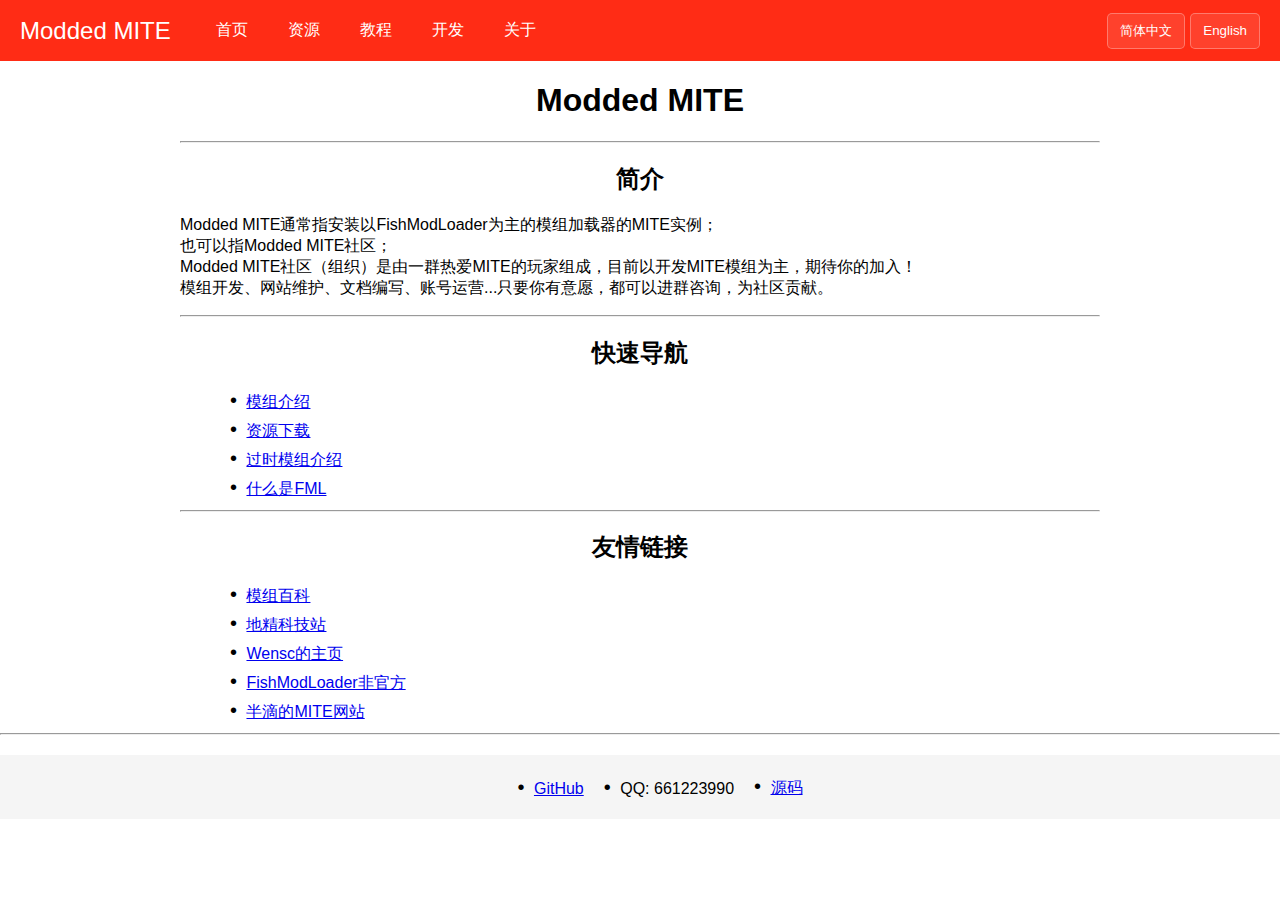
<file: index.html>
<!DOCTYPE html>
<html lang="zh">

<head>
    <meta charset="UTF-8">
    <meta name="viewport" content="width=device-width, initial-scale=1.0">
    <title>Modded MITE</title>
    <link rel="icon" href="/files/moddedmite_32x.ico" type="image/x-icon">
    <link rel="stylesheet" href="/styles.css">
    <script src="/scripts/i18n.js"></script>
</head>

<body>
    <div id="header"></div>
    
    <script>
        fetch("/pages/header.html")
            .then(response => response.text())
            .then(data => {
                document.getElementById('header').innerHTML = data;
            });
    </script>

    <div class="container">
        <div id="body"></div>
    </div>

    <script>
        fetch("/pages/homepage.html")
            .then(response => response.text())
            .then(data => {
                document.getElementById('body').innerHTML = data;
            });
    </script>

    <hr>

    <div id="footer"></div>

    <script>
        fetch("/pages/footer.html")
            .then(response => response.text())
            .then(data => {
                document.getElementById('footer').innerHTML = data;
            });
    </script>

</body>

</html>
</file>
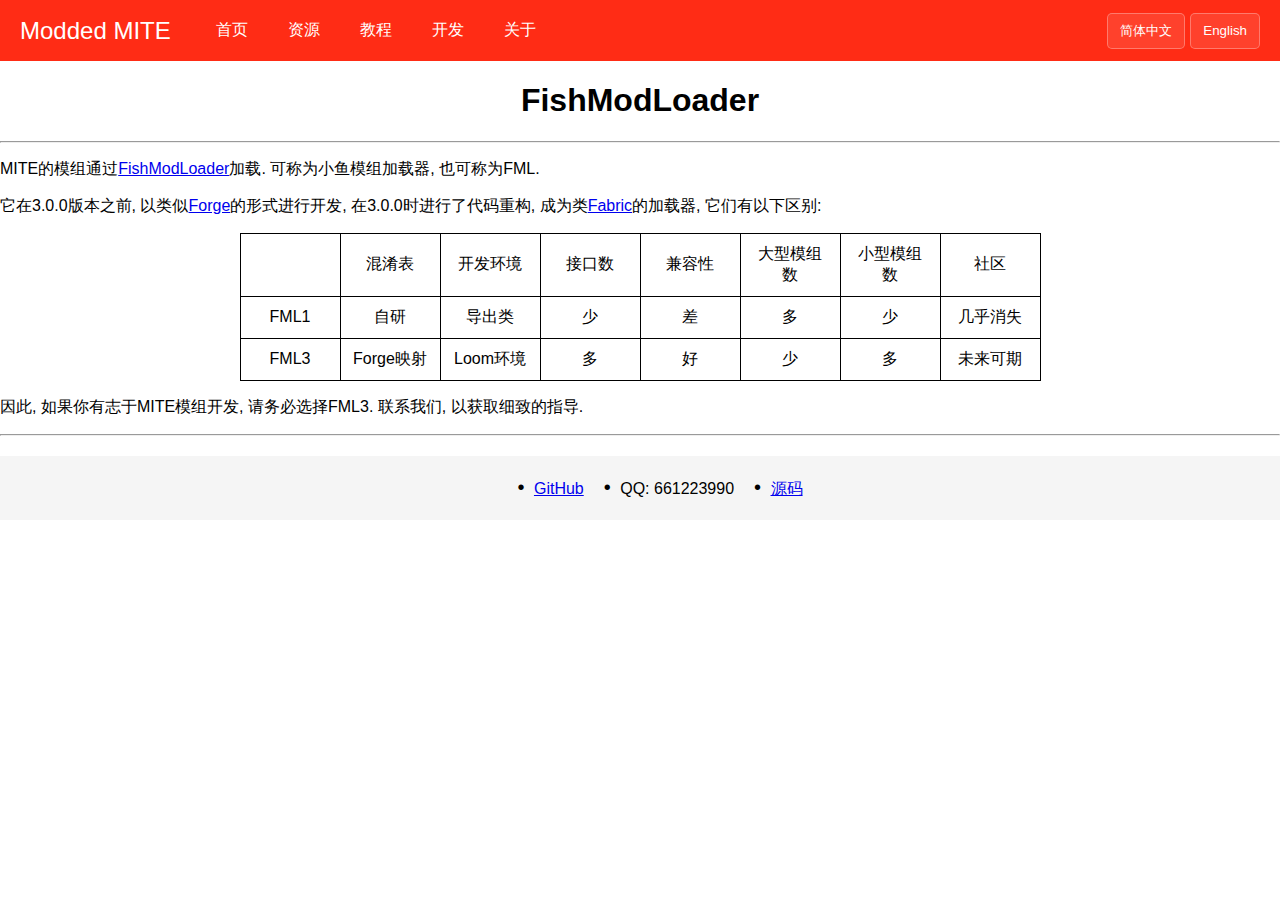
<file: pages/about-fml.html>
<!DOCTYPE html>
<html lang="en">

<head>
    <meta charset="UTF-8">
    <meta name="viewport" footer="width=device-width, initial-scale=1.0">
    <title>FishModLoader的介绍</title>
    <link rel="icon" href="/files/moddedmite_32x.ico" type="image/x-icon">
    <link rel="stylesheet" href="/styles.css">
</head>

<body>
    <div id="header"></div>
    <script>
        fetch("/pages/header.html")
            .then(response => response.text())
            .then(data => {
                document.getElementById('header').innerHTML = data;
            });
    </script>

    <h1>FishModLoader</h1>

    <hr>

    <p>
        MITE的模组通过<a href="https://github.com/XiaoYuOvO/FishModLoader">FishModLoader</a>加载. 可称为小鱼模组加载器, 也可称为FML.
    </p>

    <p>
        它在3.0.0版本之前, 以类似<a href="https://www.mcmod.cn/class/30.html">Forge</a>的形式进行开发, 在3.0.0时进行了代码重构, 成为类<a
            href="https://www.mcmod.cn/class/1411.html">Fabric</a>的加载器, 它们有以下区别:

    <table>
        <tr>
            <td></td>
            <td>混淆表</td>
            <td>开发环境</td>
            <td>接口数</td>
            <td>兼容性</td>
            <td>大型模组数</td>
            <td>小型模组数</td>
            <td>社区</td>
        </tr>
        <tr>
            <td>FML1</td>
            <td>自研</td>
            <td>导出类</td>
            <td>少</td>
            <td>差</td>
            <td>多</td>
            <td>少</td>
            <td>几乎消失</td>
        </tr>
        <tr>
            <td>FML3</td>
            <td>Forge映射</td>
            <td>Loom环境</td>
            <td>多</td>
            <td>好</td>
            <td>少</td>
            <td>多</td>
            <td>未来可期</td>
        </tr>
    </table>

    <p>
        因此, 如果你有志于MITE模组开发, 请务必选择FML3. 联系我们, 以获取细致的指导.
    </p>

    <hr>

    <div id="footer"></div>

    <script>
        fetch("/pages/footer.html")
            .then(response => response.text())
            .then(data => {
                document.getElementById('footer').innerHTML = data;
            });
    </script>
</body>

</html>
</file>
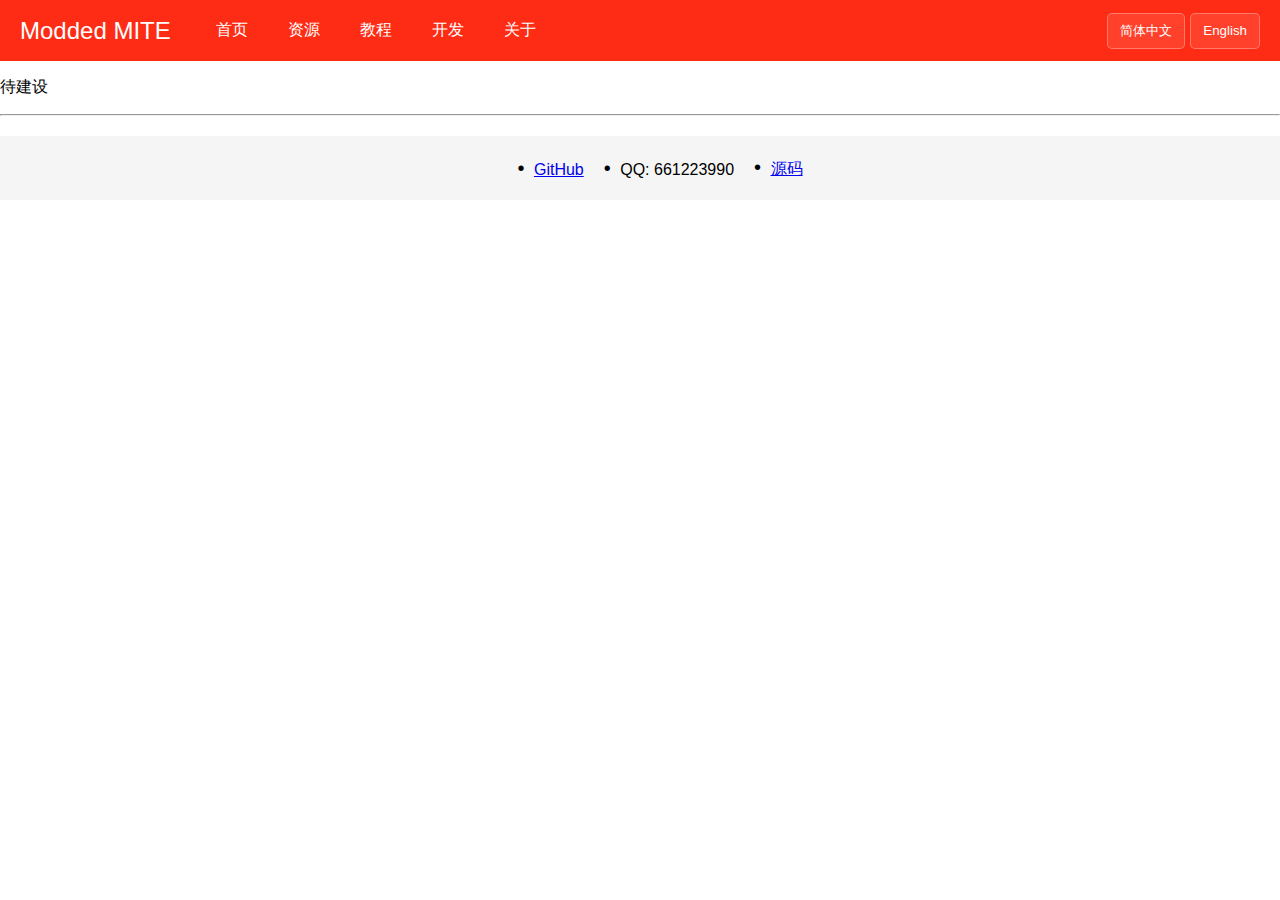
<file: pages/contact.html>
<!DOCTYPE html>
<html lang="en">

<head>
    <meta charset="UTF-8">
    <meta name="viewport" content="width=device-width, initial-scale=1.0">
    <title>关于Modded MITE社区</title>
    <link rel="icon" href="/files/moddedmite_32x.ico" type="image/x-icon">
    <link rel="stylesheet" href="/styles.css">
</head>

<body>
    <div id="header"></div>
    <script>
        fetch("/pages/header.html")
            .then(response => response.text())
            .then(data => {
                document.getElementById('header').innerHTML = data;
            });
    </script>

    <p>
        待建设
    </p>

    <hr>

    <div id="footer"></div>

    <script>
        fetch("/pages/footer.html")
            .then(response => response.text())
            .then(data => {
                document.getElementById('footer').innerHTML = data;
            });
    </script>
</body>

</html>
</file>
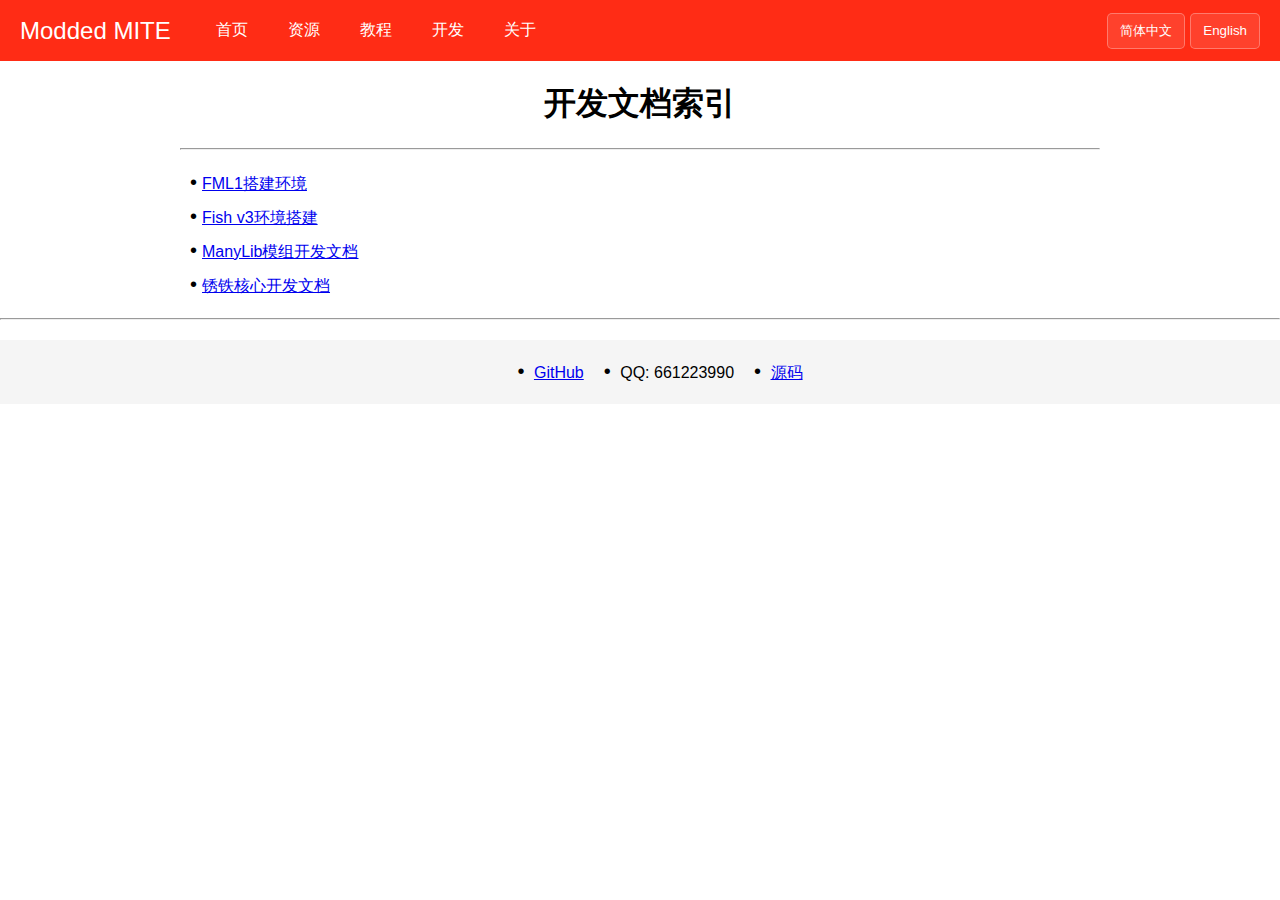
<file: pages/development.html>
<!DOCTYPE html>
<html lang="zh">

<head>
    <meta charset="UTF-8">
    <meta name="viewport" content="width=device-width, initial-scale=1.0">
    <title data-i18n="development_index">开发文档索引</title>
    <link rel="icon" href="/files/moddedmite_32x.ico" type="image/x-icon">
    <link rel="stylesheet" href="/styles.css">
    <script src="/scripts/i18n.js"></script>
    <script src="/scripts/markdown-parser.js"></script>
</head>

<body>
<div id="header"></div>
<script>
    fetch("/pages/header.html")
        .then(response => response.text())
        .then(data => {
            document.getElementById('header').innerHTML = data;
        });
</script>

<div class="container">
    <h1 data-i18n="development_index">开发文档索引</h1>
    <hr>
    <div id="development-index"></div>
    <div id="doc-content" class="markdown-content"></div>
</div>

<script>
    const docs = [
        { name: 'dev_env_fishv1', path: '/docs/dev/dev_env_fishv1.md' },
        { name: 'dev_env_fishv3', path: '/docs/dev/dev_env_fishv3.md' },
        { name: 'manylib', path: '/docs/dev/manylib.md' },
        { name: 'rusted_iron_core', path: '/docs/dev/rusted_iron_core.md' }
    ];

    let docTitles = {};

    document.addEventListener('DOMContentLoaded', async () => {
        await loadAllDocTitles();
        renderDocIndex();
    });

    async function loadAllDocTitles() {
        const titlePromises = docs.map(async (doc) => {
            try {
                const response = await fetch(doc.path);
                if (response.ok) {
                    const markdown = await response.text();
                    const title = extractTitle(markdown);
                    docTitles[doc.path] = title || doc.name;
                } else {
                    docTitles[doc.path] = doc.name;
                }
            } catch (error) {
                docTitles[doc.path] = doc.name;
            }
        });

        await Promise.all(titlePromises);
    }

    function renderDocIndex() {
        const indexContainer = document.getElementById('development-index');
        if (!indexContainer) return;

        let html = '<ul class="cases-list">';
        docs.forEach(doc => {
            const displayName = docTitles[doc.path] || doc.name;
            html += `<li><a href="#" onclick="loadDoc('${doc.path}'); return false;">${displayName}</a></li>`;
        });
        html += '</ul>';

        indexContainer.innerHTML = html;
    }

    function loadDoc(path) {
        const contentContainer = document.getElementById('doc-content');
        if (!contentContainer) return;

        contentContainer.innerHTML = '<p>Loading...</p>';

        fetch(path)
            .then(response => {
                if (!response.ok) throw new Error('Document loading failed');
                return response.text();
            })
            .then(markdown => {
                const html = parseMarkdown(markdown);
                contentContainer.innerHTML = `<hr>${html}`;
            })
            .catch(error => {
                contentContainer.innerHTML = `<p>Error: ${error.message}</p>`;
            });
    }

    function extractTitle(markdown) {
        const match = markdown.match(/^# (.*$)/m);
        if (match) {
            return match[1];
        }
        return null;
    }
</script>

<hr>

<div id="footer"></div>

<script>
    fetch("/pages/footer.html")
        .then(response => response.text())
        .then(data => {
            document.getElementById('footer').innerHTML = data;
        });
</script>
</body>

</html>
</file>
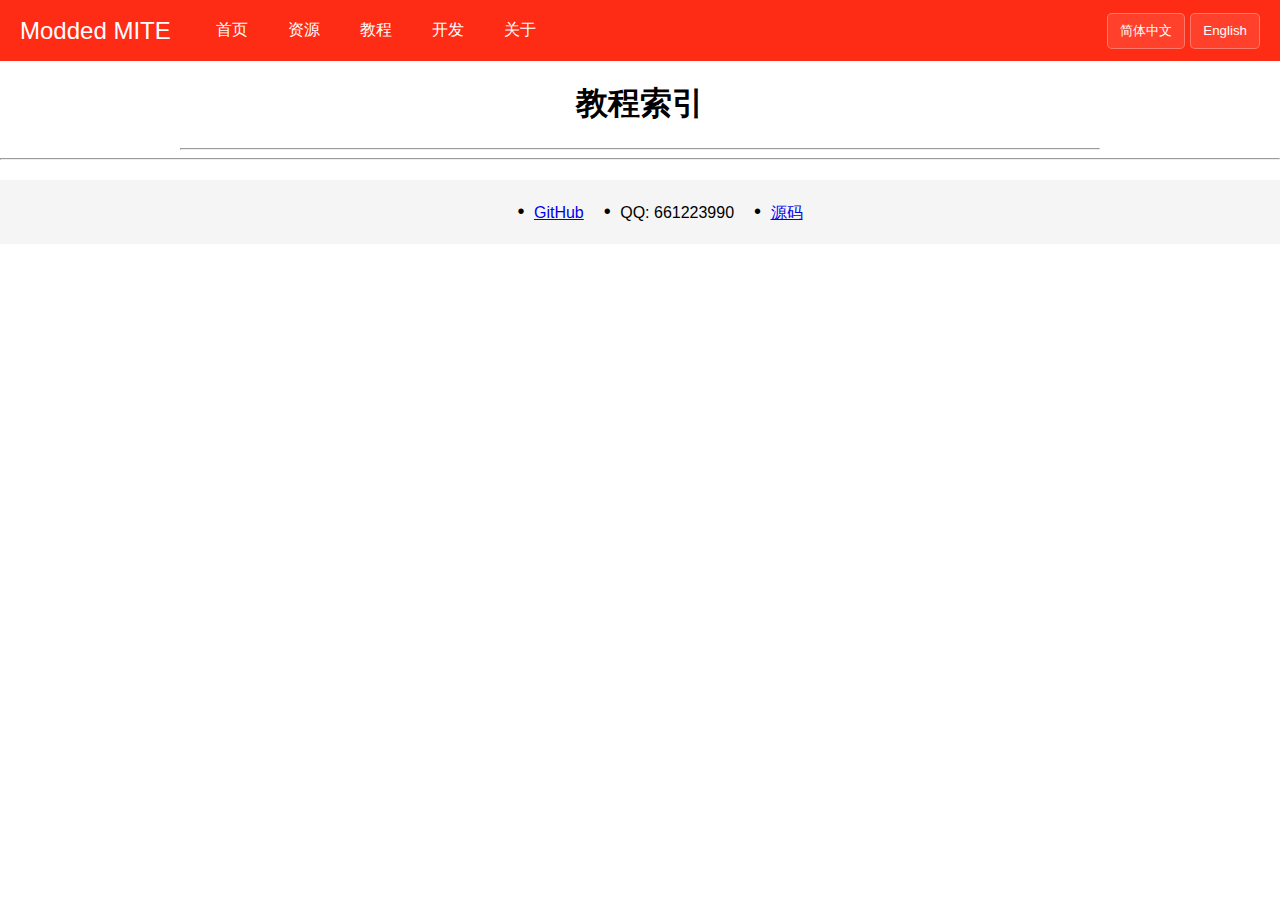
<file: pages/docs-navigation.html>
<!DOCTYPE html>
<html lang="zh">

<head>
    <meta charset="UTF-8">
    <meta name="viewport" content="width=device-width, initial-scale=1.0">
    <title data-i18n="tutorials_index">教程索引</title>
    <link rel="icon" href="/files/moddedmite_32x.ico" type="image/x-icon">
    <link rel="stylesheet" href="/styles.css">
    <script src="/scripts/i18n.js"></script>
    <script src="/scripts/markdown-parser.js"></script>
</head>

<body>
    <div id="header"></div>
    <script>
        fetch("/pages/header.html")
            .then(response => response.text())
            .then(data => {
                document.getElementById('header').innerHTML = data;
            });
    </script>

    <div class="container">
        <h1 data-i18n="tutorials_index">教程索引</h1>
        <hr>
        <div id="tutorials-index"></div>
    </div>

    <script>
        document.addEventListener('DOMContentLoaded', () => {
            renderDocIndex('tutorials', 'tutorials-index');
        });
    </script>

    <hr>

    <div id="footer"></div>

    <script>
        fetch("/pages/footer.html")
            .then(response => response.text())
            .then(data => {
                document.getElementById('footer').innerHTML = data;
            });
    </script>
</body>

</html>
</file>
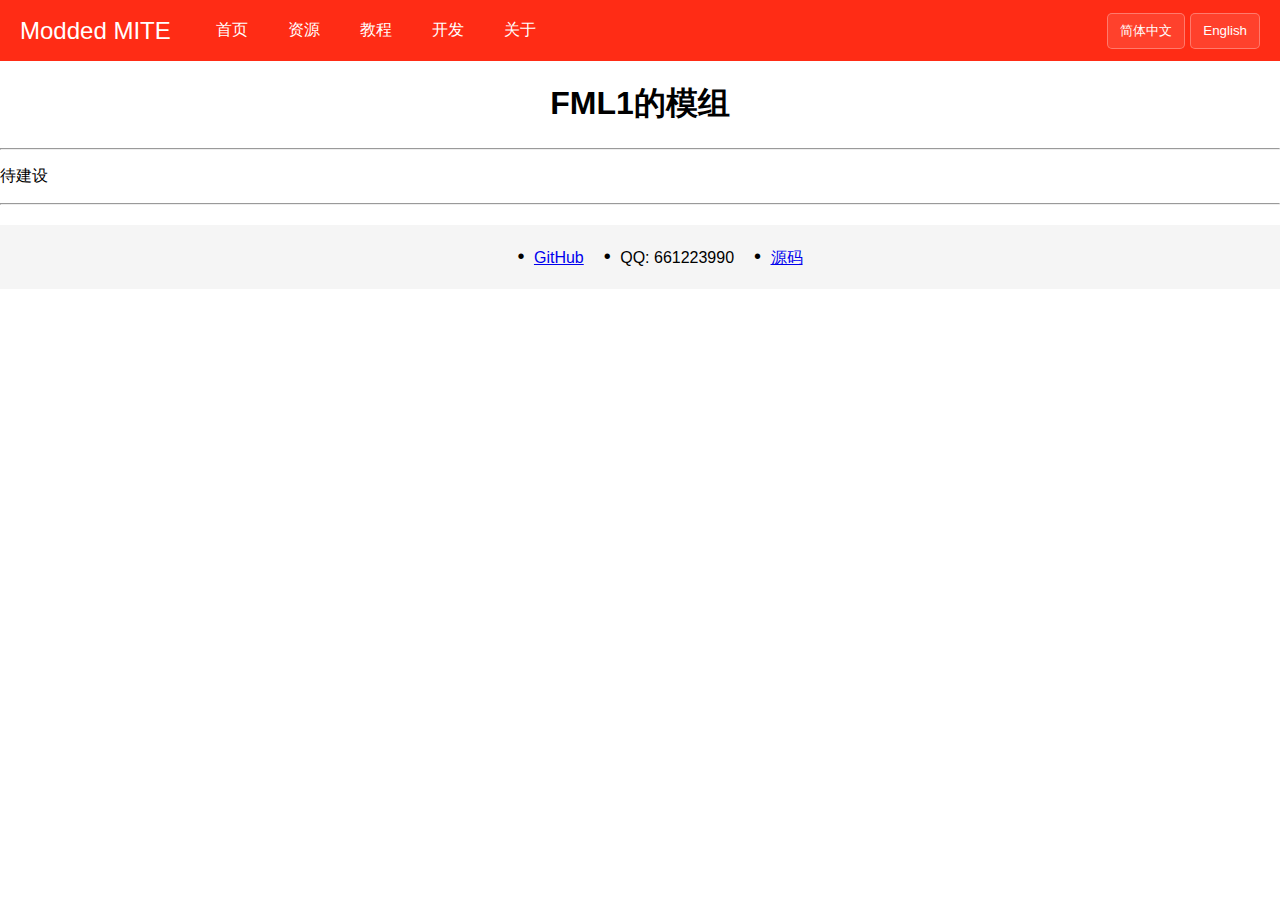
<file: pages/fml1-mods.html>
<!DOCTYPE html>
<html lang="en">

<head>
    <meta charset="UTF-8">
    <meta name="viewport" content="width=device-width, initial-scale=1.0">
    <title>FML1的模组</title>
    <link rel="icon" href="/files/moddedmite_32x.ico" type="image/x-icon">
    <link rel="stylesheet" href="/styles.css">
</head>

<body>
    <div id="header"></div>
    <script>
        fetch("/pages/header.html")
            .then(response => response.text())
            .then(data => {
                document.getElementById('header').innerHTML = data;
            });
    </script>
    
    <h1>FML1的模组</h1>

    <hr>

    <p>
        待建设
    </p>

    <hr>

    <div id="footer"></div>

    <script>
        fetch("/pages/footer.html")
            .then(response => response.text())
            .then(data => {
                document.getElementById('footer').innerHTML = data;
            });
    </script>
</body>

</html>
</file>
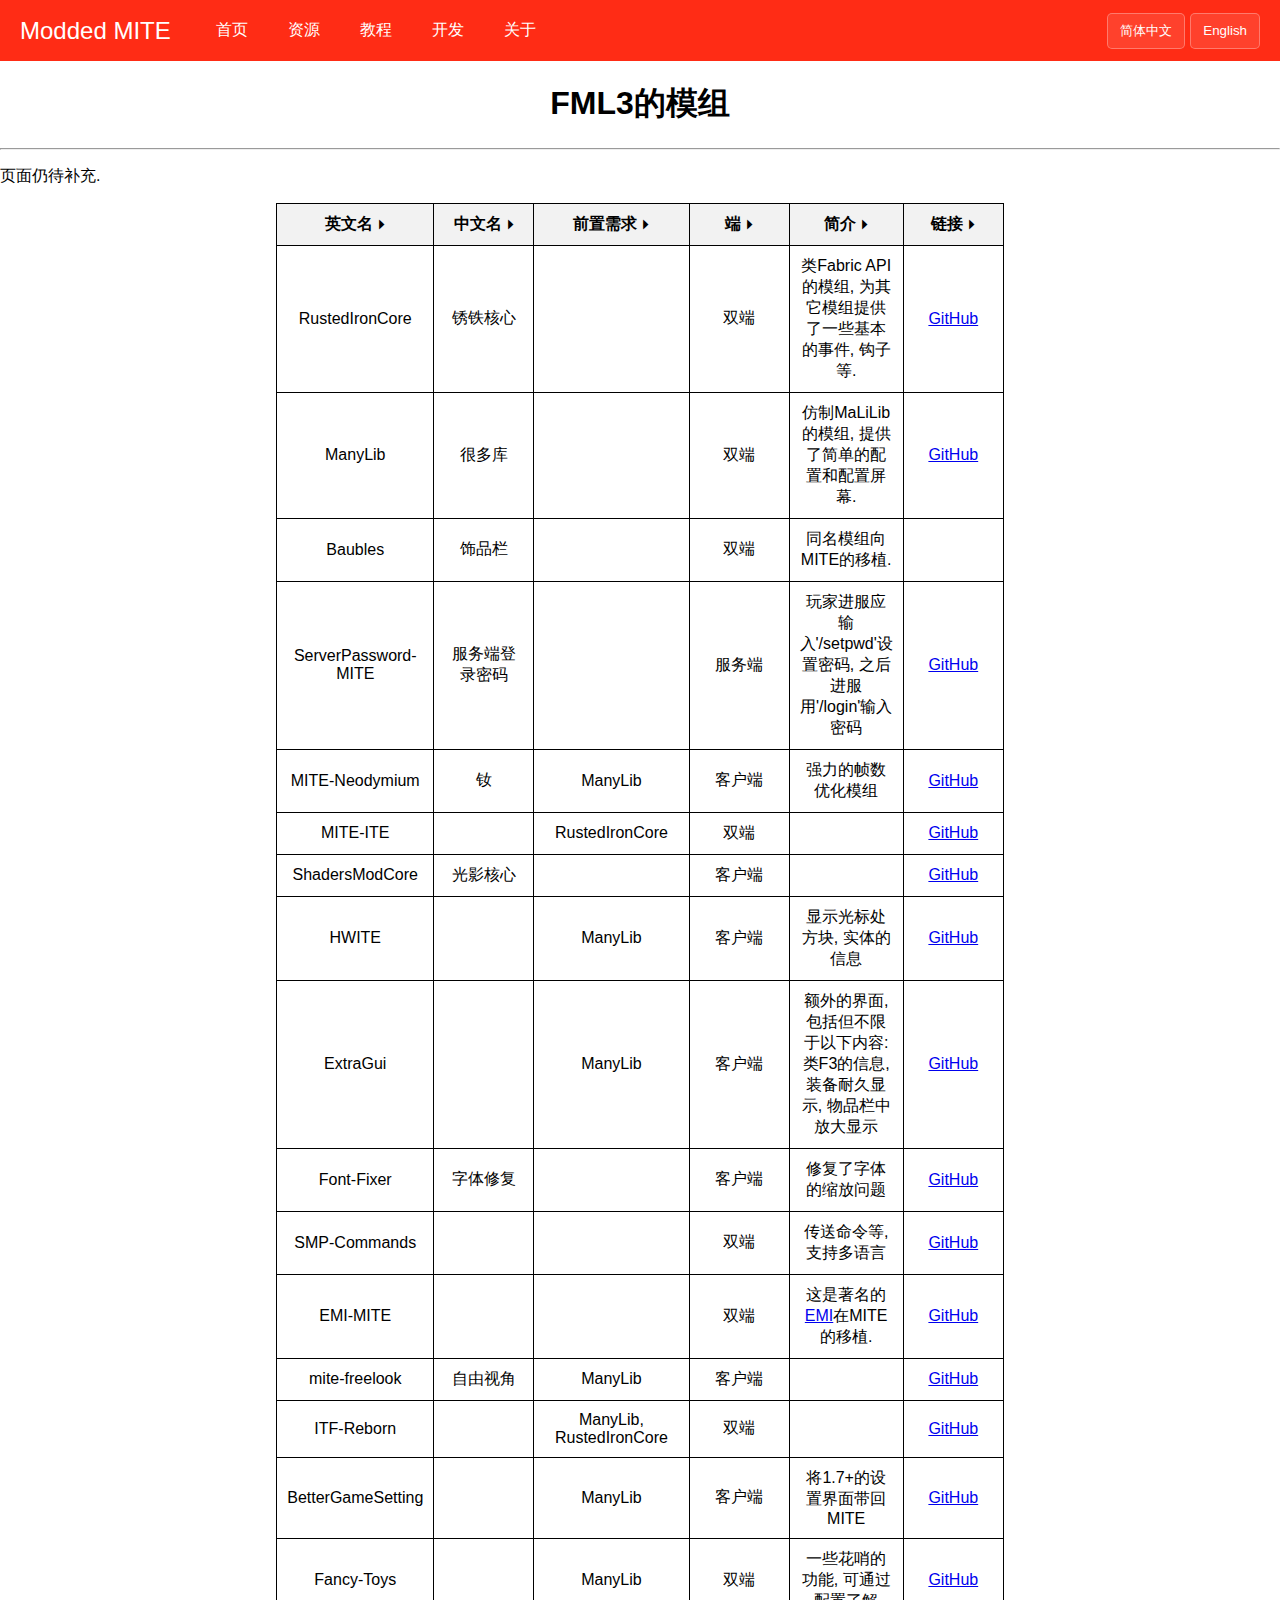
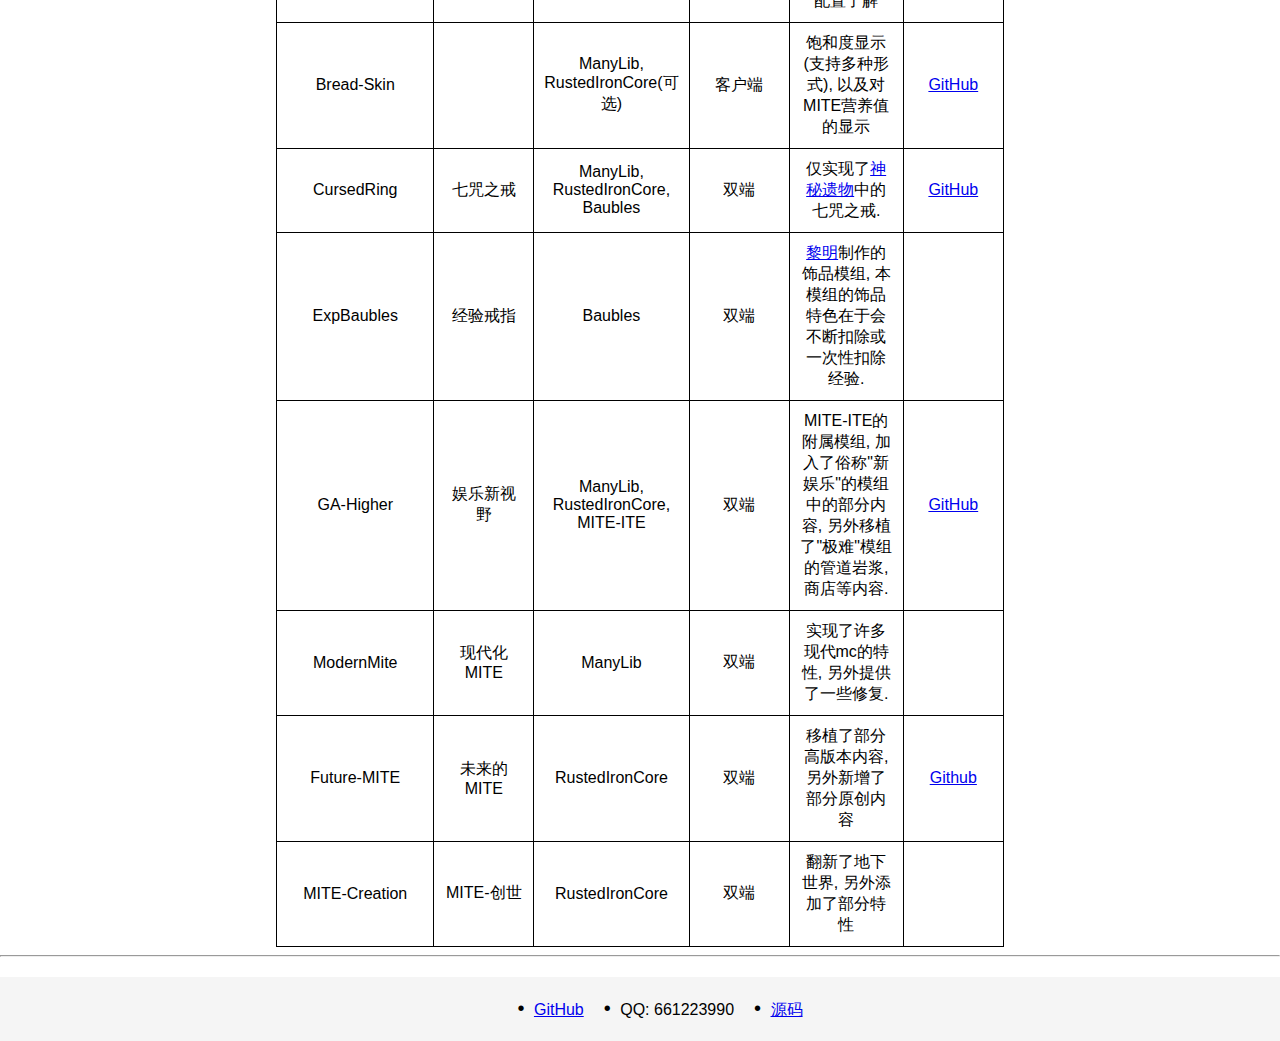
<file: pages/fml3-mods.html>
<!DOCTYPE html>
<html lang="en">

<head>
    <meta charset="UTF-8">
    <meta name="viewport" content="width=device-width, initial-scale=1.0">
    <title>FML3的模组</title>
    <link rel="icon" href="/files/moddedmite_32x.ico" type="image/x-icon">
    <link rel="stylesheet" href="/styles.css">
</head>

<body>
    <div id="header"></div>
    <script>
        fetch("/pages/header.html")
            .then(response => response.text())
            .then(data => {
                document.getElementById('header').innerHTML = data;
            });
    </script>
    <h1>FML3的模组</h1>

    <hr>

    <p>

        页面仍待补充.

    </p>

    <table id="modTable">
        <thead>
            <tr>
                <th onclick="sortTable(0)">英文名<span class="sort-indicator" id="sort-indicator-0">⏵</span>
                    <span class="tooltip">排序</span>
                </th>
                <th onclick="sortTable(1)">中文名<span class="sort-indicator" id="sort-indicator-1">⏵</span>
                    <span class="tooltip">排序</span>
                </th>
                <th onclick="sortTable(2)">前置需求<span class="sort-indicator" id="sort-indicator-2">⏵</span>
                    <span class="tooltip">排序</span>
                </th>
                <th onclick="sortTable(3)">端<span class="sort-indicator" id="sort-indicator-3">⏵</span>
                    <span class="tooltip">排序</span>
                </th>
                <th onclick="sortTable(4)">简介<span class="sort-indicator" id="sort-indicator-4">⏵</span>
                    <span class="tooltip">排序</span>
                </th>
                <th onclick="sortTable(5)">链接<span class="sort-indicator" id="sort-indicator-5">⏵</span>
                    <span class="tooltip">排序</span>
                </th>
            </tr>
        </thead>
        <tbody>
            <tr>
                <td>RustedIronCore</td>
                <td>锈铁核心</td>
                <td></td>
                <td>双端</td>
                <td>类Fabric API的模组, 为其它模组提供了一些基本的事件, 钩子等.</td>
                <td><a href="https://github.com/MinecraftIsTooEasy/RustedIronCore">GitHub</a></td>
            </tr>
            <tr>
                <td>ManyLib</td>
                <td>很多库</td>
                <td></td>
                <td>双端</td>
                <td>仿制MaLiLib的模组, 提供了简单的配置和配置屏幕.</td>
                <td><a href="https://github.com/MinecraftIsTooEasy/ManyLib">GitHub</a></td>
            </tr>
            <tr>
                <td>Baubles</td>
                <td>饰品栏</td>
                <td></td>
                <td>双端</td>
                <td>同名模组向MITE的移植.</td>
                <td></td>
            </tr>
            <tr>
                <td>ServerPassword-MITE</td>
                <td>服务端登录密码</td>
                <td></td>
                <td>服务端</td>
                <td>玩家进服应输入'/setpwd'设置密码, 之后进服用'/login'输入密码</td>
                <td><a href="https://github.com/MinecraftIsTooEasy/ServerPassword-MITE">GitHub</a></td>
            </tr>
            <tr>
                <td>MITE-Neodymium</td>
                <td>钕</td>
                <td>ManyLib</td>
                <td>客户端</td>
                <td>强力的帧数优化模组</td>
                <td><a href="https://github.com/MinecraftIsTooEasy/MITE-Neodymium">GitHub</a></td>
            </tr>
            <tr>
                <td>MITE-ITE</td>
                <td></td>
                <td>RustedIronCore</td>
                <td>双端</td>
                <td></td>
                <td><a href="https://github.com/MinecraftIsTooEasy/MITE-ITE">GitHub</a></td>
            </tr>
            <tr>
                <td>ShadersModCore</td>
                <td>光影核心</td>
                <td></td>
                <td>客户端</td>
                <td></td>
                <td><a href="https://github.com/MinecraftIsTooEasy/ShadersModCore">GitHub</a></td>
            </tr>
            <tr>
                <td>HWITE</td>
                <td></td>
                <td>ManyLib</td>
                <td>客户端</td>
                <td>显示光标处方块, 实体的信息</td>
                <td><a href="https://github.com/MinecraftIsTooEasy/HWITE">GitHub</a></td>
            </tr>
            <tr>
                <td>ExtraGui</td>
                <td></td>
                <td>ManyLib</td>
                <td>客户端</td>
                <td>额外的界面, 包括但不限于以下内容: 类F3的信息, 装备耐久显示, 物品栏中放大显示</td>
                <td><a href="https://github.com/MinecraftIsTooEasy/ExtraGui">GitHub</a></td>
            </tr>
            <tr>
                <td>Font-Fixer</td>
                <td>字体修复</td>
                <td></td>
                <td>客户端</td>
                <td>修复了字体的缩放问题</td>
                <td><a href="https://github.com/MinecraftIsTooEasy/Font-Fixer">GitHub</a></td>
            </tr>
            <tr>
                <td>SMP-Commands</td>
                <td></td>
                <td></td>
                <td>双端</td>
                <td>传送命令等, 支持多语言</td>
                <td><a href="https://github.com/MinecraftIsTooEasy/SMP-Commands">GitHub</a></td>
            </tr>
            <tr>
                <td>EMI-MITE</td>
                <td></td>
                <td></td>
                <td>双端</td>
                <td>这是著名的<a href="https://www.mcmod.cn/class/6630.html">EMI</a>在MITE的移植.</td>
                <td><a href="https://github.com/MinecraftIsTooEasy/EMI-MITE">GitHub</a></td>
            </tr>
            <tr>
                <td>mite-freelook</td>
                <td>自由视角</td>
                <td>ManyLib</td>
                <td>客户端</td>
                <td></td>
                <td><a href="https://github.com/MinecraftIsTooEasy/mite-freelook">GitHub</a></td>
            </tr>
            <tr>
                <td>ITF-Reborn</td>
                <td></td>
                <td>ManyLib, RustedIronCore</td>
                <td>双端</td>
                <td></td>
                <td><a href="https://github.com/MinecraftIsTooEasy/ITF-Reborn">GitHub</a></td>
            </tr>
            <tr>
                <td>BetterGameSetting</td>
                <td></td>
                <td>ManyLib</td>
                <td>客户端</td>
                <td>将1.7+的设置界面带回MITE</td>
                <td><a href="https://github.com/MinecraftIsTooEasy/BetterGameSetting">GitHub</a></td>
            </tr>
            <tr>
                <td>Fancy-Toys</td>
                <td></td>
                <td>ManyLib</td>
                <td>双端</td>
                <td>一些花哨的功能, 可通过配置了解</td>
                <td><a href="https://github.com/MinecraftIsTooEasy/Fancy-Toys">GitHub</a></td>
            </tr>
            <tr>
                <td>Bread-Skin</td>
                <td></td>
                <td>ManyLib, RustedIronCore(可选)</td>
                <td>客户端</td>
                <td>饱和度显示(支持多种形式), 以及对MITE营养值的显示</td>
                <td><a href="https://github.com/MinecraftIsTooEasy/Bread-Skin">GitHub</a></td>
            </tr>
            <tr>
                <td>CursedRing</td>
                <td>七咒之戒</td>
                <td>ManyLib, RustedIronCore, Baubles</td>
                <td>双端</td>
                <td>仅实现了<a href="https://www.mcmod.cn/class/2239.html">神秘遗物</a>中的七咒之戒.</td>
                <td><a href="https://github.com/MinecraftIsTooEasy/CursedRing">GitHub</a></td>
            </tr>
            <tr>
                <td>ExpBaubles</td>
                <td>经验戒指</td>
                <td>Baubles</td>
                <td>双端</td>
                <td><a href="https://github.com/limingzxc">黎明</a>制作的饰品模组, 本模组的饰品特色在于会不断扣除或一次性扣除经验.</td>
                <td></td>
            </tr>
            <tr>
                <td>GA-Higher</td>
                <td>娱乐新视野</td>
                <td>ManyLib, RustedIronCore, MITE-ITE</td>
                <td>双端</td>
                <td>MITE-ITE的附属模组, 加入了俗称"新娱乐"的模组中的部分内容, 另外移植了"极难"模组的管道岩浆, 商店等内容.</td>
                <td><a href="https://github.com/MinecraftIsTooEasy/GA-Higher">GitHub</a></td>
            </tr>
            <tr>
                <td>ModernMite</td>
                <td>现代化MITE</td>
                <td>ManyLib</td>
                <td>双端</td>
                <td>实现了许多现代mc的特性, 另外提供了一些修复.</td>
                <td></td>
            </tr>
            <tr>
                <td>Future-MITE</td>
                <td>未来的MITE</td>
                <td>RustedIronCore</td>
                <td>双端</td>
                <td>移植了部分高版本内容, 另外新增了部分原创内容</td>
                <td><a href="https://github.com/Fly6ird/Future-MITE">Github</a></td>
            </tr>
            <tr>
                <td>MITE-Creation</td>
                <td>MITE-创世</td>
                <td>RustedIronCore</td>
                <td>双端</td>
                <td>翻新了地下世界, 另外添加了部分特性</td>
                <td></td>
            </tr>
        </tbody>
    </table>

    <script>
        let currentSortColumn = -1; // 当前排序的列索引
        let currentSortOrder = 'none'; // 当前排序顺序

        const table = document.getElementById("modTable");
        const originalRows = Array.from(table.rows).slice(1);

        function sortTable(columnIndex) {
            const rows = Array.from(table.rows).slice(1);

            // 检查当前列是否是已排序列
            if (currentSortColumn === columnIndex) {
                // 如果是已排序列，检查当前排序顺序
                if (currentSortOrder === 'asc') {
                    // 当前是升序，切换到降序
                    currentSortOrder = 'desc';
                } else if (currentSortOrder === 'desc') {
                    // 当前是降序，恢复原始顺序
                    currentSortOrder = 'none';
                } else if (currentSortOrder === 'none') {
                    currentSortOrder = 'asc';
                }
            } else {
                // 如果是新的列，设置为升序
                currentSortColumn = columnIndex;
                currentSortOrder = 'asc';
            }

            // 排序逻辑
            if (currentSortOrder === 'asc') {
                rows.sort((rowA, rowB) => {
                    const cellA = rowA.cells[columnIndex].innerText;
                    const cellB = rowB.cells[columnIndex].innerText;

                    return cellA.localeCompare(cellB); // 字符串排序

                });
            } else if (currentSortOrder === 'desc') {
                rows.sort((rowA, rowB) => {
                    const cellA = rowA.cells[columnIndex].innerText;
                    const cellB = rowB.cells[columnIndex].innerText;

                    return cellB.localeCompare(cellA); // 字符串排序

                });
            } else if (currentSortOrder === 'none') {
                // TODO 恢复原顺序
            }

            // 更新表格
            rows.forEach(row => table.tBodies[0].appendChild(row));

            // 更新排序指示器
            updateSortIndicators();
        }

        function updateSortIndicators() {
            const indicators = document.querySelectorAll('.sort-indicator');
            indicators.forEach((indicator, index) => {
                if (index === currentSortColumn) {// 当前排序列
                    switch (currentSortOrder) {
                        case 'asc':
                            indicator.innerHTML = '▲';
                            break;
                        case 'desc':
                            indicator.innerHTML = '▼';
                            break;
                        default:
                            indicator.innerHTML = '⏵';
                    }
                } else {
                    indicator.innerHTML = '⏵'; // 其他列的复合符号
                }
            });
        }
    </script>

    <hr>

    <div id="footer"></div>

    <script>
        fetch("/pages/footer.html")
            .then(response => response.text())
            .then(data => {
                document.getElementById('footer').innerHTML = data;
            });
    </script>
</body>

</html>
</file>
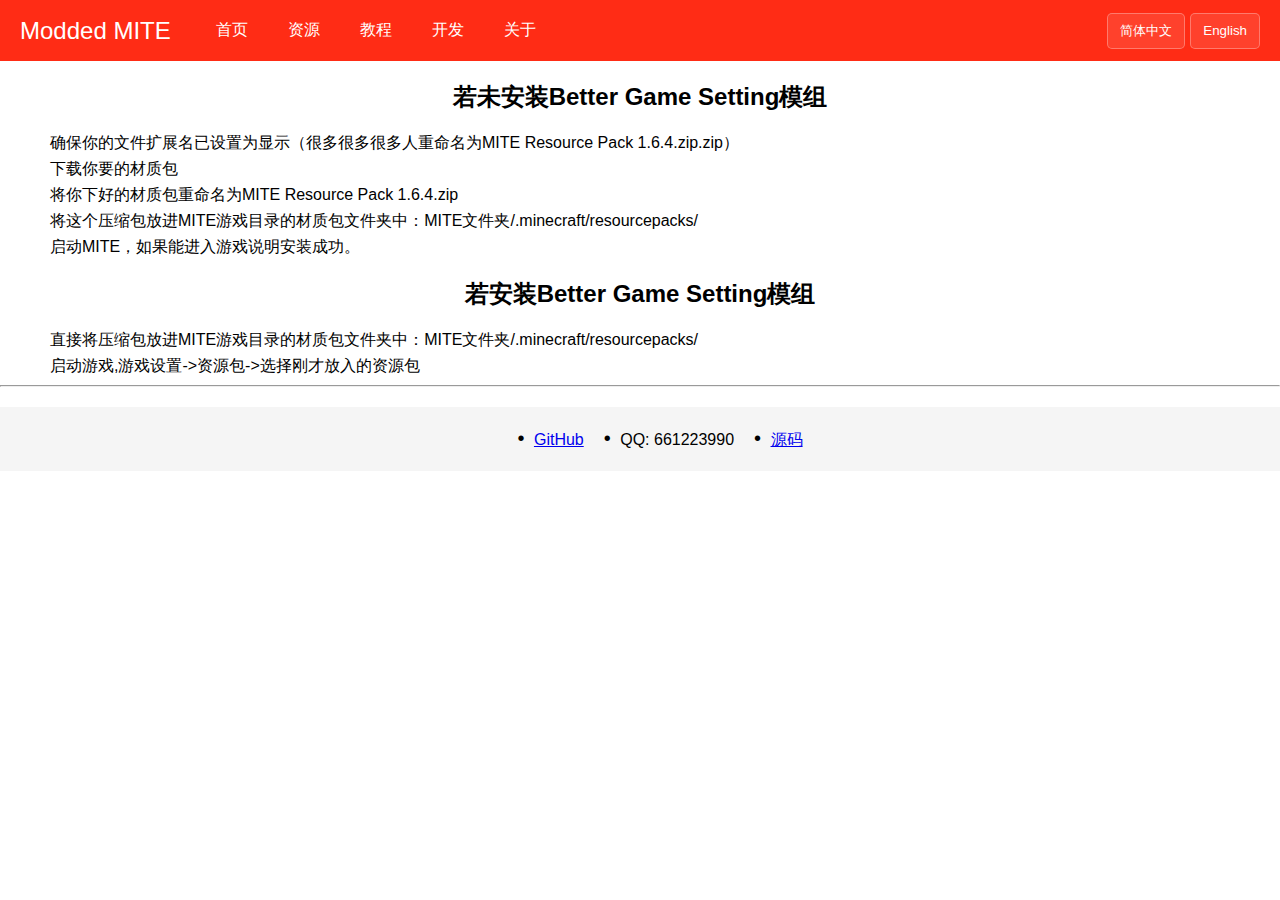
<file: pages/resource-pack-usage.html>
<!DOCTYPE html>
<html lang="en">

<head>
    <meta charset="UTF-8">
    <meta name="viewport" content="width=device-width, initial-scale=1.0">
    <title>MITE资源包使用方式</title>
    <link rel="icon" href="/files/moddedmite_32x.ico" type="image/x-icon">
    <link rel="stylesheet" href="/styles.css">
</head>

<body>
    <div id="header"></div>
    <script>
        fetch("/pages/header.html")
            .then(response => response.text())
            .then(data => {
                document.getElementById('header').innerHTML = data;
            });
    </script>

    <h2>
        若未安装Better Game Setting模组
    </h2>


    <ol class="enumeration-list">
        <li>确保你的文件扩展名已设置为显示（很多很多很多人重命名为MITE Resource Pack 1.6.4.zip.zip）</li>
        <li>下载你要的材质包</li>
        <li>将你下好的材质包重命名为MITE Resource Pack 1.6.4.zip</li>
        <li>将这个压缩包放进MITE游戏目录的材质包文件夹中：MITE文件夹/.minecraft/resourcepacks/</li>
        <li>启动MITE，如果能进入游戏说明安装成功。</li>
    </ol>

    <h2>
        若安装Better Game Setting模组
    </h2>

    <ol class="enumeration-list">
        <li>直接将压缩包放进MITE游戏目录的材质包文件夹中：MITE文件夹/.minecraft/resourcepacks/</li>
        <li>启动游戏,游戏设置->资源包->选择刚才放入的资源包</li>
    </ol>

    <hr>

    <div id="footer"></div>

    <script>
        fetch("/pages/footer.html")
            .then(response => response.text())
            .then(data => {
                document.getElementById('footer').innerHTML = data;
            });
    </script>
</body>

</html>
</file>
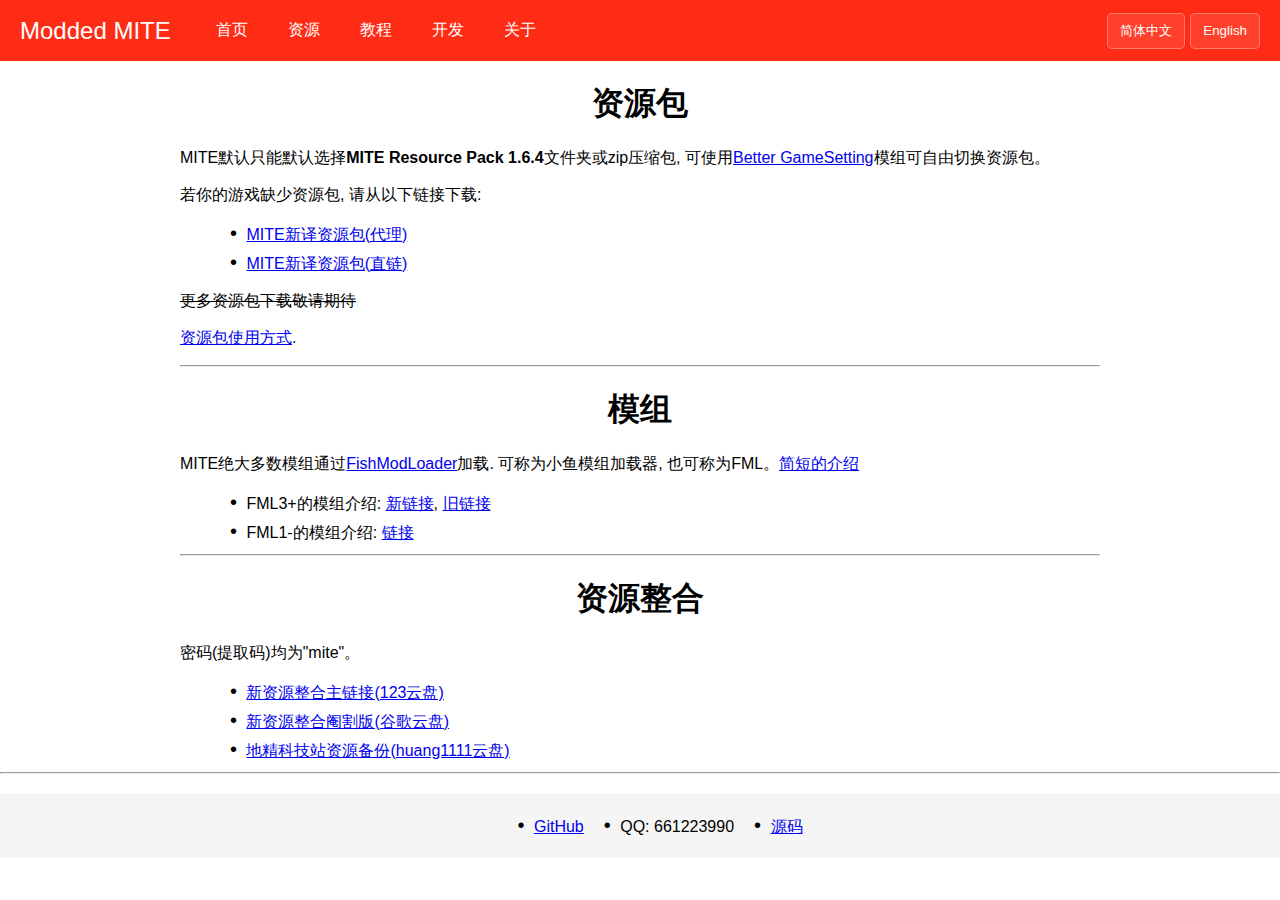
<file: pages/resource.html>
<!DOCTYPE html>
<html lang="zh">

<head>
    <meta charset="UTF-8">
    <meta name="viewport" content="width=device-width, initial-scale=1.0">
    <title data-i18n="resources_index">资源导航</title>
    <link rel="icon" href="/files/moddedmite_32x.ico" type="image/x-icon">
    <link rel="stylesheet" href="/styles.css">
    <script src="/scripts/i18n.js"></script>
</head>

<body>
    <div id="header"></div>
    <script>
        fetch("/pages/header.html")
            .then(response => response.text())
            .then(data => {
                document.getElementById('header').innerHTML = data;
            });
    </script>

    <div class="container">
        <h1 data-i18n="resource_packs">资源包</h1>

        <p data-i18n="resource_pack_desc">
            MITE默认只能默认选择<b>MITE Resource Pack 1.6.4</b>文件夹或zip压缩包, 可使用<a href="https://github.com/MinecraftIsTooEasy/BetterGameSetting">Better
            GameSetting</a>模组可自由切换资源包.
        </p>

        <p data-i18n="download_resource_pack">
            若你的游戏缺少资源包, 请从以下链接下载:
        </p>

        <ul class="inline-cases-list">
            <li>
                <a href="https://cdn.jsdelivr.net/gh/MinecraftIsTooEasy/minecraftistooeasy.github.io@main/files/resourcepacks/%5B16x%5DMITE%E6%96%B0%E8%AF%91%E5%8E%9F%E7%89%88%E8%B5%84%E6%BA%90%E5%8C%85.zip" data-i18n="mite_translated_pack_proxy">
                MITE新译资源包(代理)
            </a>
            </li>
            <li>
                <a href="/files/resourcepacks/%5B16x%5DMITE%E6%96%B0%E8%AF%91%E5%8E%9F%E7%89%88%E8%B5%84%E6%BA%90%E5%8C%85.zip" data-i18n="mite_translated_pack_direct">
                MITE新译资源包(直链)
            </a>
            </li>
        </ul>

        <p><s data-i18n="more_packs_coming">
            更多资源包下载敬请期待
        </s></p>

        <p>
            <a href="/pages/resource-pack-usage.html" data-i18n="resource_pack_usage">资源包使用方式</a>.
        </p>

        <hr>

        <h1 data-i18n="mods">模组</h1>

        <p data-i18n="mods_desc">
            MITE绝大多数模组通过<a href="https://github.com/XiaoYuOvO/FishModLoader">FishModLoader</a>加载. 可称为小鱼模组加载器, 也可称为FML.
            <a href="/pages/about-fml.html" data-i18n="what_is_fml">简短的介绍</a>
        </p>

        <ul class="inline-cases-list">
            <li>
                <span data-i18n="fml3_mods_intro">FML3+的模组介绍:</span> <a href="https://www.kdocs.cn/l/cabc4n66CYbJ" data-i18n="new_link">新链接</a>, <a href="/pages/fml3-mods.html" data-i18n="old_link">旧链接</a>
            </li>
            <li>
                <span data-i18n="fml1_mods_intro">FML1-的模组介绍:</span> <a href="pages/fml1-mods.html" data-i18n="link">链接</a>
            </li>
        </ul>

        <hr>

        <h1 data-i18n="resource_bundles">资源整合</h1>

        <p data-i18n="password_note">密码(提取码)均为"mite".</p>

        <ul class="inline-cases-list">
            <li>
                <a href="https://www.123pan.com/s/ql9fjv-sNWx.html" data-i18n="new_bundle_main">新资源整合主链接(123云盘)</a>
            </li>
            <li>
                <a href="https://drive.google.com/drive/folders/1xg9NGwlPZ9Pex_DgDq-dzzuf6wL9kfBJ?usp=sharing" data-i18n="new_bundle_lite">新资源整合阉割版(谷歌云盘)</a>
            </li>
            <li>
                <a href="https://pan.huang1111.cn/s/A68xghB" data-i18n="goblin_backup">地精科技站资源备份(huang1111云盘)</a>
            </li>
        </ul>
    </div>

    <hr>

    <div id="footer"></div>

    <script>
        fetch("/pages/footer.html")
            .then(response => response.text())
            .then(data => {
                document.getElementById('footer').innerHTML = data;
            });
    </script>
</body>

</html>
</file>
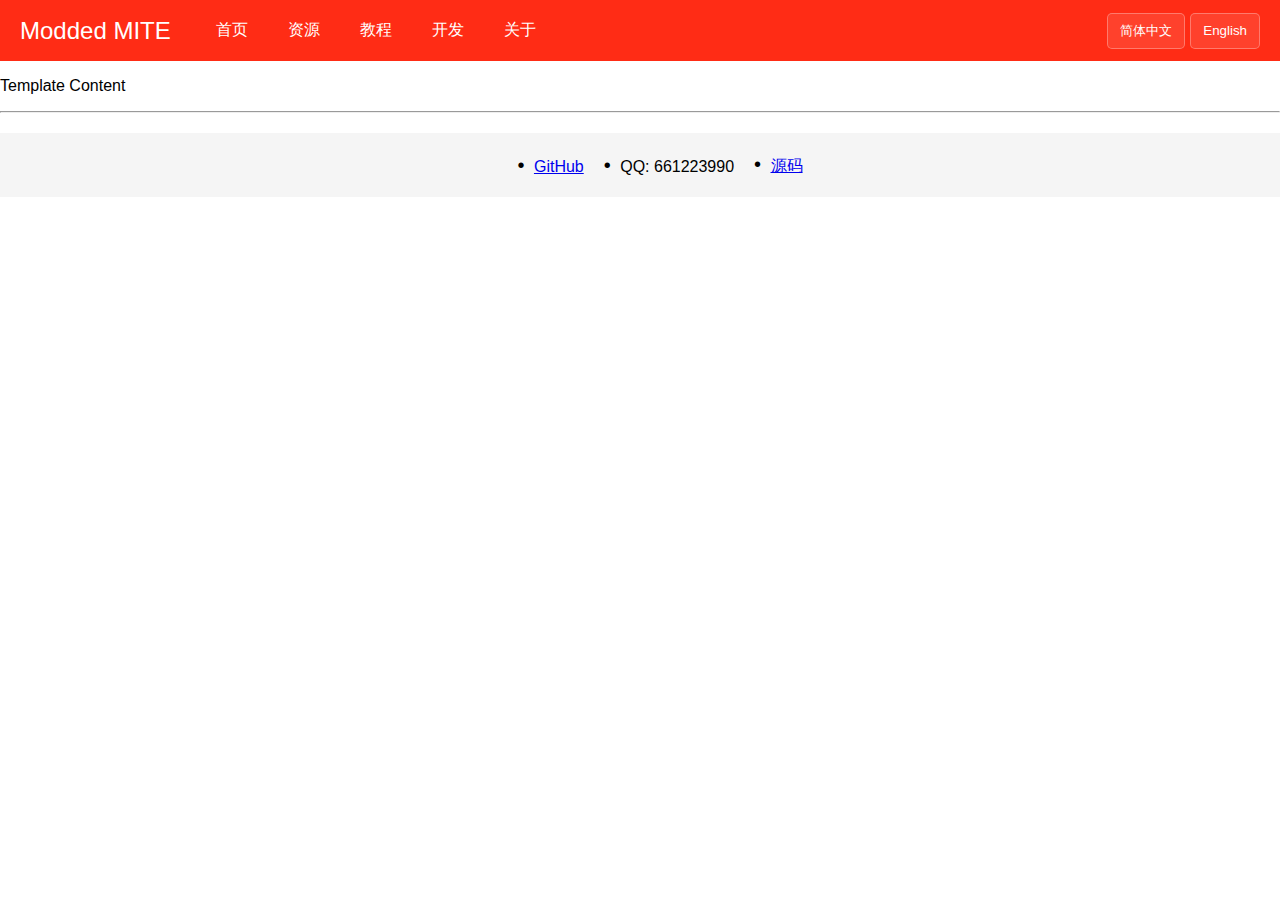
<file: pages/templates/Template-Page.html>
<!DOCTYPE html>
<html lang="en">

<head>
    <meta charset="UTF-8">
    <meta name="viewport" content="width=device-width, initial-scale=1.0">
    <title>Template Page</title>
    <link rel="icon" href="/files/moddedmite_32x.ico" type="image/x-icon">
    <link rel="stylesheet" href="/styles.css">
</head>

<body>
    <div id="header"></div>
    <script>
        fetch("/pages/header.html")
            .then(response => response.text())
            .then(data => {
                document.getElementById('header').innerHTML = data;
            });
    </script>

    <p>
        Template Content
    </p>

    <hr>

    <div id="footer"></div>

    <script>
        fetch("/pages/footer.html")
            .then(response => response.text())
            .then(data => {
                document.getElementById('footer').innerHTML = data;
            });
    </script>
</body>

</html>
</file>
<file: styles.css>
* {
    box-sizing: border-box;
}

:root {
    --primary-color: #FF2C15;
    --primary-color-dark: #d92210;
}

body {
    font-family: Arial, sans-serif;
    margin: 0;
    padding: 0;
}

.container {
    max-width: 1000px;
    margin: 0 auto;
    padding: 0 40px;
}

h1 {
    text-align: center;
}

h2 {
    text-align: center;
}

h3 {
    text-align: center;
}

p {
    text-align: left;
    margin-bottom: 1em;
}

table {
    margin: 0 auto;
    border-collapse: collapse;
    width: 50%;
}

th,
td {
    min-width: 100px;
    border: 1px solid #000;
    padding: 10px;
    text-align: center;
}

th {
    background-color: #f2f2f2;
}

.sort-indicator {
    margin-left: 5px;
    font-size: 0.8em;
}

.tooltip {
    display: none;
    position: absolute;
    background-color: #f9f9f9;
    border: 1px solid #ccc;
    padding: 5px;
    z-index: 1;
}

td:hover .tooltip,
th:hover .tooltip {
    display: block;
}

footer {
    text-align: center;
    margin-top: 20px;
    padding: 10px 0;
    background-color: #f5f5f5;
}

footer .inline-cases-list {
    display: flex;
    flex-wrap: wrap;
    justify-content: center;
    align-items: center;
    gap: 20px;
    margin: 10px 0;
}

footer .inline-cases-list li {
    display: inline-block;
    margin: 0;
    text-align: center;
}

footer .inline-cases-list li::before {
    content: "•";
    margin-right: 5px;
    font-size: 20px;
    color: black;
}

.cases-list {
    list-style-type: none;
    padding: 0;
    display: flex;
    flex-direction: column;
    align-items: flex-start;
    margin-bottom: 1em;
}

.cases-list li {
    margin: 5px 10px;
    display: block;
    align-items: center;
    clear: both;
}

.cases-list li::before {
    content: "•";
    margin-right: 5px;
    font-size: 20px;
    color: black;
}

.inline-cases-list {
    display: inherit;
    margin: 10px 0;
    text-align: left;
}

.inline-cases-list li {
    display: block;
    margin: 5px 10px;
    text-align: left;
}

.inline-cases-list li::before {
    content: "•";
    margin-right: 5px;
    font-size: 20px;
    color: black;
}

.enumeration-list {
    display: block;
    margin: 0;
}

.enumeration-list li {
    margin: 5px 10px;
    display: block;
    text-align: left;
}

.copy-code {
    display: inline-block;
    margin: 2px;
    padding: 5px 10px;
    border: 1px solid #ccc;
    cursor: pointer;
    border-radius: 4px;
    background-color: #f9f9f9;
}

.universal-header {
    display: flex;
    align-items: center;
    justify-content: space-between;
    background-color: var(--primary-color);
    padding: 10px 20px;
    color: white;
}

.header-left {
    display: flex;
    align-items: center;
}

.header-logo {
    font-size: 24px;
    margin-right: 20px;
}

.header-nav {
    display: flex;
}

.header-nav-button {
    color: white;
    text-decoration: none;
    padding: 10px 15px;
    margin-left: 10px;
    border-radius: 5px;
    transition: background-color 0.3s;
}

.header-nav-button:hover {
    background-color: rgba(255, 255, 255, 0.2);
}

.language-switcher {
    display: flex;
    gap: 5px;
}

.language-btn {
    color: white;
    background-color: rgba(255, 255, 255, 0.1);
    border: 1px solid rgba(255, 255, 255, 0.3);
    padding: 8px 12px;
    border-radius: 5px;
    cursor: pointer;
    transition: background-color 0.3s;
}

.language-btn:hover {
    background-color: rgba(255, 255, 255, 0.3);
}

.language-btn.active {
    background-color: rgba(255, 255, 255, 0.4);
    font-weight: bold;
}

.file-tree {
    list-style-type: none;
    padding-left: 20px;
}

.file-folder {
    font-weight: bold;
    cursor: pointer;
}

.file {
    color: #555;
}

.hidden {
    display: none;
}

.markdown-content {
    line-height: 1.6;
}

.markdown-content h1, .markdown-content h2, .markdown-content h3,
.markdown-content h4, .markdown-content h5, .markdown-content h6 {
    text-align: center;
}

.markdown-content pre {
    background-color: #f5f5f5;
    padding: 15px;
    border-radius: 5px;
    overflow-x: auto;
}

.markdown-content code {
    background-color: #f5f5f5;
    padding: 2px 6px;
    border-radius: 3px;
}

.markdown-content pre code {
    background-color: transparent;
    padding: 0;
}

@media (max-width: 768px) {
    .container {
        padding: 0 10px;
    }
    
    .universal-header {
        flex-direction: column;
        padding: 10px;
    }
    
    .header-left {
        flex-direction: column;
        align-items: center;
        margin-bottom: 10px;
    }
    
    .header-nav {
        flex-wrap: wrap;
        justify-content: center;
    }
    
    .header-nav-button {
        margin: 5px;
    }
    
    .language-switcher {
        margin-top: 10px;
    }
    
    footer .inline-cases-list {
        flex-direction: column;
        gap: 10px;
    }
    
    footer .inline-cases-list li {
        display: block;
    }
}
</file>
